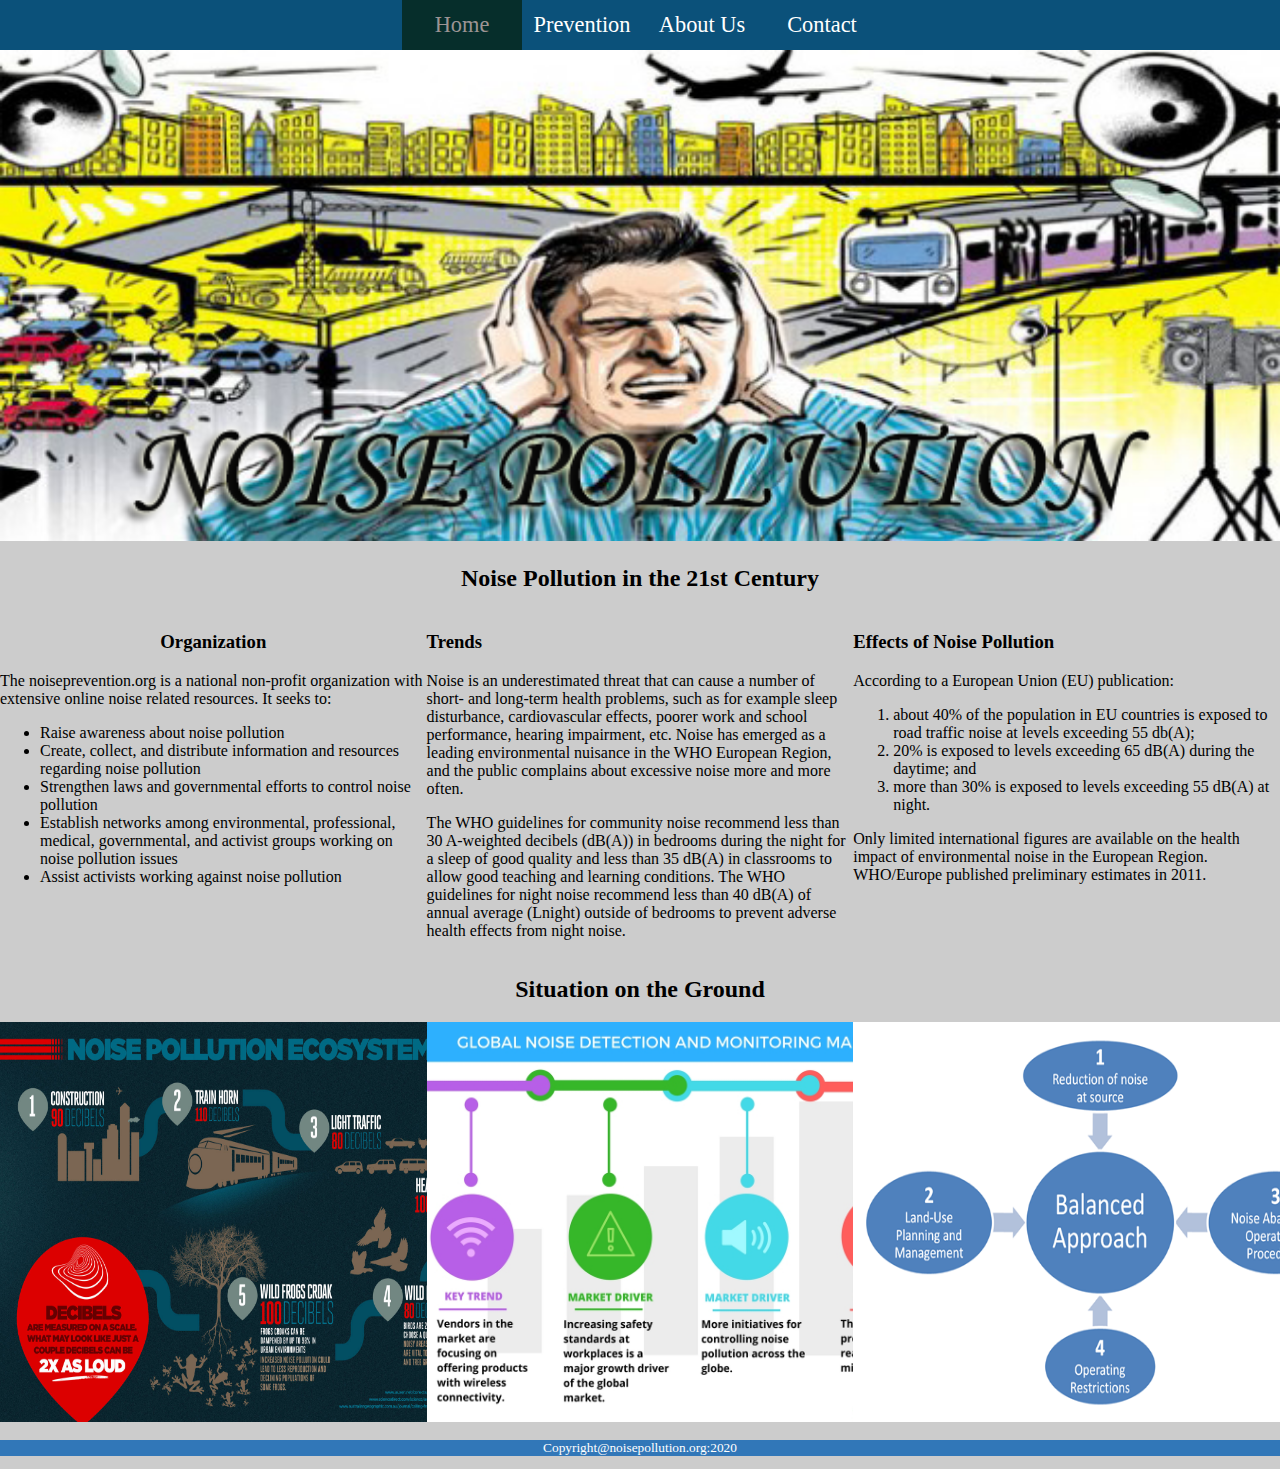
<file: index.html>
<!DOCTYPE html>
<html lang="en">
<head>
    <meta charset="UTF-8">
    <meta name="viewport" content="width=device-width, initial-scale=1.0">
    <title>Noise Pollution: Prevent.org</title>
    <link rel="stylesheet" href="css/styles.css">
    <link rel="icon" type="image/ico" href="img/Noise-Pollution-Sources-Effects-and-Control.png">
</head>
<body>
    <!--This section of the webpage represents the navigation section to access other parts and sections of the website easily -->
    <header>
        <div class="nav">
            <ul>
              <li class="home"><a class="active" href="index.html">Home</a></li>
              <li class="prevention"><a href="prevention.html">Prevention</a></li>
              <li class="about"><a href="about.html">About Us</a></li>
              <li class="contact"><a href="contact.html">Contact</a></li>
            </ul>
          </div>

    </header>
    <!--This section contains the main image of the web page-->
    <section>
        <div class="card">
            <img src="img/noise-pollution.png" alt="" height="10%" width="100%">
        </div>
    </section>
    <!--This section contains all the information about the web page-->
    <section>
        <div class="card">
            <div class="card-title">
                <h2 style="text-align: center;">Noise Pollution in the 21st Century</h2>
            </div>
            <div class="row">
                <div class="row">
                    <div class="column">
                        <h3 style="text-align: center;">Organization</h3>
                        The noiseprevention.org is a national non-profit organization with extensive online noise related resources.
                        It seeks to:
                        <ul>
                            <li>Raise awareness about noise pollution</li>
                            <li>Create, collect, and distribute information and resources regarding noise pollution</li>
                            <li>Strengthen laws and governmental efforts to control noise pollution</li>
                            <li>Establish networks among environmental, professional, medical, governmental, and activist groups working on noise pollution issues</li>
                            <li>Assist activists working against noise pollution</li>
                        </ul>
                    </div>
                    <div class="column">
                        <h3>Trends</h3>
                        <p>Noise is an underestimated threat that can cause a number of short- and long-term health problems, such as for example sleep disturbance, cardiovascular effects, poorer work and school performance, hearing impairment, etc.

                            Noise has emerged as a leading environmental nuisance in the WHO European Region, and the public complains about excessive noise more and more often.</p>
                        <p>
                            The WHO guidelines for community noise recommend less than 30 A-weighted decibels (dB(A)) in bedrooms during the night for a sleep of good quality and less than 35 dB(A) in classrooms to allow good teaching and learning conditions.

                            The WHO guidelines for night noise recommend less than 40 dB(A) of annual average (Lnight) outside of bedrooms to prevent adverse health effects from night noise.
                        </p>    
                    </div>
                    <div class="column">
                        <h3>Effects of Noise Pollution</h3>
                        <p>
                            According to a European Union (EU) publication:
                            <ol>
                                <li>about 40% of the population in EU countries is exposed to road traffic noise at levels exceeding 55 db(A);</li>
                                <li>20% is exposed to levels exceeding 65 dB(A) during the daytime; and</li>
                                <li>more than 30% is exposed to levels exceeding 55 dB(A) at night.</li>
                            </ol>
                            Only limited international figures are available on the health impact of environmental noise in the European Region. WHO/Europe published preliminary estimates in 2011.
                        </p>
                    </div>
                  </div>
            </div>

        </div>
    </section>
    <!--This section of the web page contains information about the footer and lower section of web page-->
    <section>
        <div class="card">
            <div class="card-title">
                <h2 style="text-align: center;">Situation on the Ground</h2>
            </div>
            <div class="row">
                <div class="row" style="text-align: center;">
                    <div class="column">
                        <img src="img/the-noise-pollution-ecosystem-how-noise-pollution-effects-the-environment-infographic_5175a25bad9b3.jpg" alt="" height="400px" width="500px">
                    </div>
                    <div class="column">
                        <img src="img/Noise_Detection_and_Monitoring_Market.jpg" alt="" height="400px" width="500px">
                    </div>
                    <div class="column">
                        <img src="img/balanced approach.png" alt="" height="400px" width="500px">
                    </div>
                  </div>
            </div>
        </div>
    </section>
    <footer class="footer">
        <p style="font-size: smaller; text-align: center;">Copyright@noisepollution.org:2020</p>
    </footer>
</body>
</html>
</file>
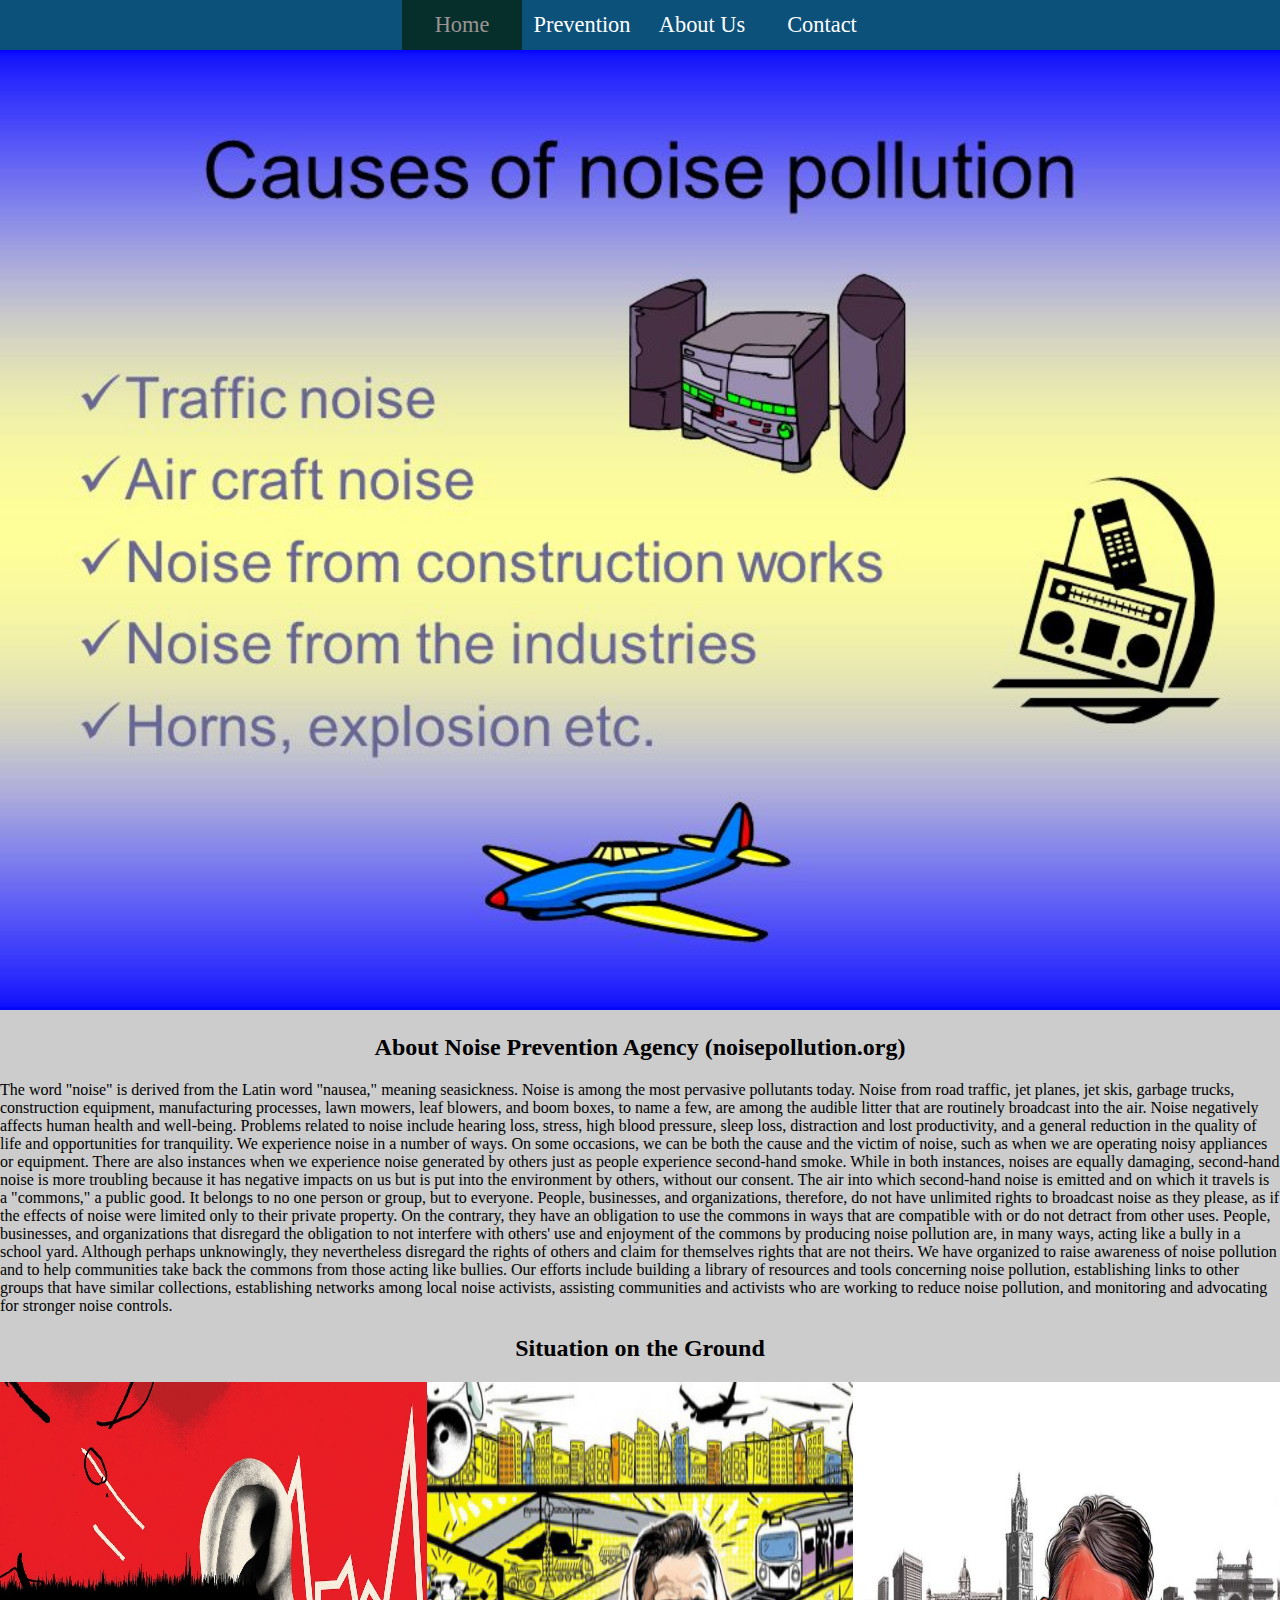
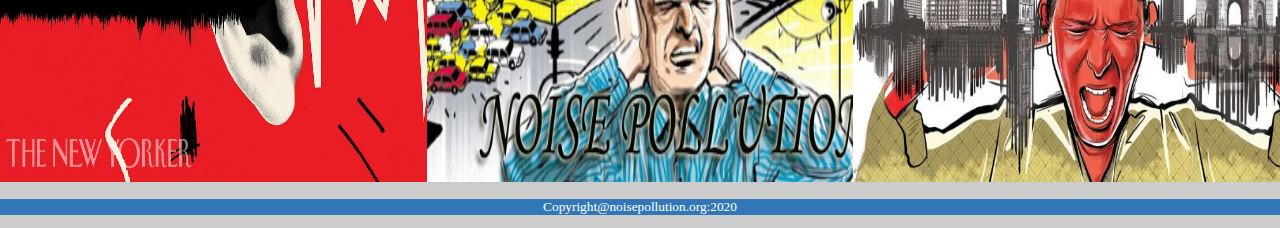
<file: about.html>
<!DOCTYPE html>
<html lang="en">
<head>
    <meta charset="UTF-8">
    <meta name="viewport" content="width=device-width, initial-scale=1.0">
    <title>Noise Pollution: Prevent.org</title>
    <link rel="stylesheet" href="css/styles.css">
    <link rel="icon" type="image/ico" href="img/Noise-Pollution-Sources-Effects-and-Control.png">
</head>
<body>
    <!--This section of the webpage represents the navigation section to access other parts and sections of the website easily -->
    <header>
        <div class="nav">
            <ul>
              <li class="home"><a class="active" href="index.html">Home</a></li>
              <li class="prevention"><a href="prevention.html">Prevention</a></li>
              <li class="about"><a href="about.html">About Us</a></li>
              <li class="contact"><a href="contact.html">Contact</a></li>
            </ul>
          </div>

    </header>
    <!--This section contains the main image of the web page-->
    <section>
        <div class="card">
            <img src="img/slide_9.jpg" alt="" height="10%" width="100%">
        </div>
    </section>
    <!--This section contains all the information about the web page-->
    <section>
        <div class="card">
            <div class="card-title">
                <h2 style="text-align: center;">About Noise Prevention Agency (noisepollution.org)</h2>
            </div>
            <div class="card-body">
                <p>
                    The word "noise" is derived from the Latin word "nausea," meaning seasickness. Noise is among the most pervasive pollutants today. Noise from road traffic, jet planes, jet skis, garbage trucks, construction equipment, manufacturing processes, lawn mowers, leaf blowers, and boom boxes, to name a few, are among the audible litter that are routinely broadcast into the air.

                    Noise negatively affects human health and well-being. Problems related to noise include hearing loss, stress, high blood pressure, sleep loss, distraction and lost productivity, and a general reduction in the quality of life and opportunities for tranquility.

                    We experience noise in a number of ways. On some occasions, we can be both the cause and the victim of noise, such as when we are operating noisy appliances or equipment. There are also instances when we experience noise generated by others just as people experience second-hand smoke. While in both instances, noises are equally damaging, second-hand noise is more troubling because it has negative impacts on us but is put into the environment by others, without our consent.

                    The air into which second-hand noise is emitted and on which it travels is a "commons," a public good. It belongs to no one person or group, but to everyone. People, businesses, and organizations, therefore, do not have unlimited rights to broadcast noise as they please, as if the effects of noise were limited only to their private property. On the contrary, they have an obligation to use the commons in ways that are compatible with or do not detract from other uses.

                    People, businesses, and organizations that disregard the obligation to not interfere with others' use and enjoyment of the commons by producing noise pollution are, in many ways, acting like a bully in a school yard. Although perhaps unknowingly, they nevertheless disregard the rights of others and claim for themselves rights that are not theirs.

                    We have organized to raise awareness of noise pollution and to help communities take back the commons from those acting like bullies. Our efforts include building a library of resources and tools concerning noise pollution, establishing links to other groups that have similar collections, establishing networks among local noise activists, assisting communities and activists who are working to reduce noise pollution, and monitoring and advocating for stronger noise controls.
                </p>

            </div>
        </div>
    </section>
    <!--This section of the web page contains information about the footer and lower section of web page-->
    <section>
        <div class="card">
            <div class="card-title">
                <h2 style="text-align: center;">Situation on the Ground</h2>
            </div>
            <div class="row">
                <div class="row" style="text-align: center;">
                    <div class="column">
                        <img src="img/maxresdefault.jpg" alt="" height="400px" width="500px">
                    </div>
                    <div class="column">
                        <img src="img/noise-pollution.png" alt="" height="400px" width="500px">
                    </div>
                    <div class="column">
                        <img src="img/noise-pollution-neurological-illness-788x443.jpg" alt="" height="400px" width="500px">
                    </div>
                  </div>
            </div>
        </div>
    </section>
    <footer class="footer">
        <p style="font-size: smaller; text-align: center;">Copyright@noisepollution.org:2020</p>
    </footer>
</body>
</html>
</file>
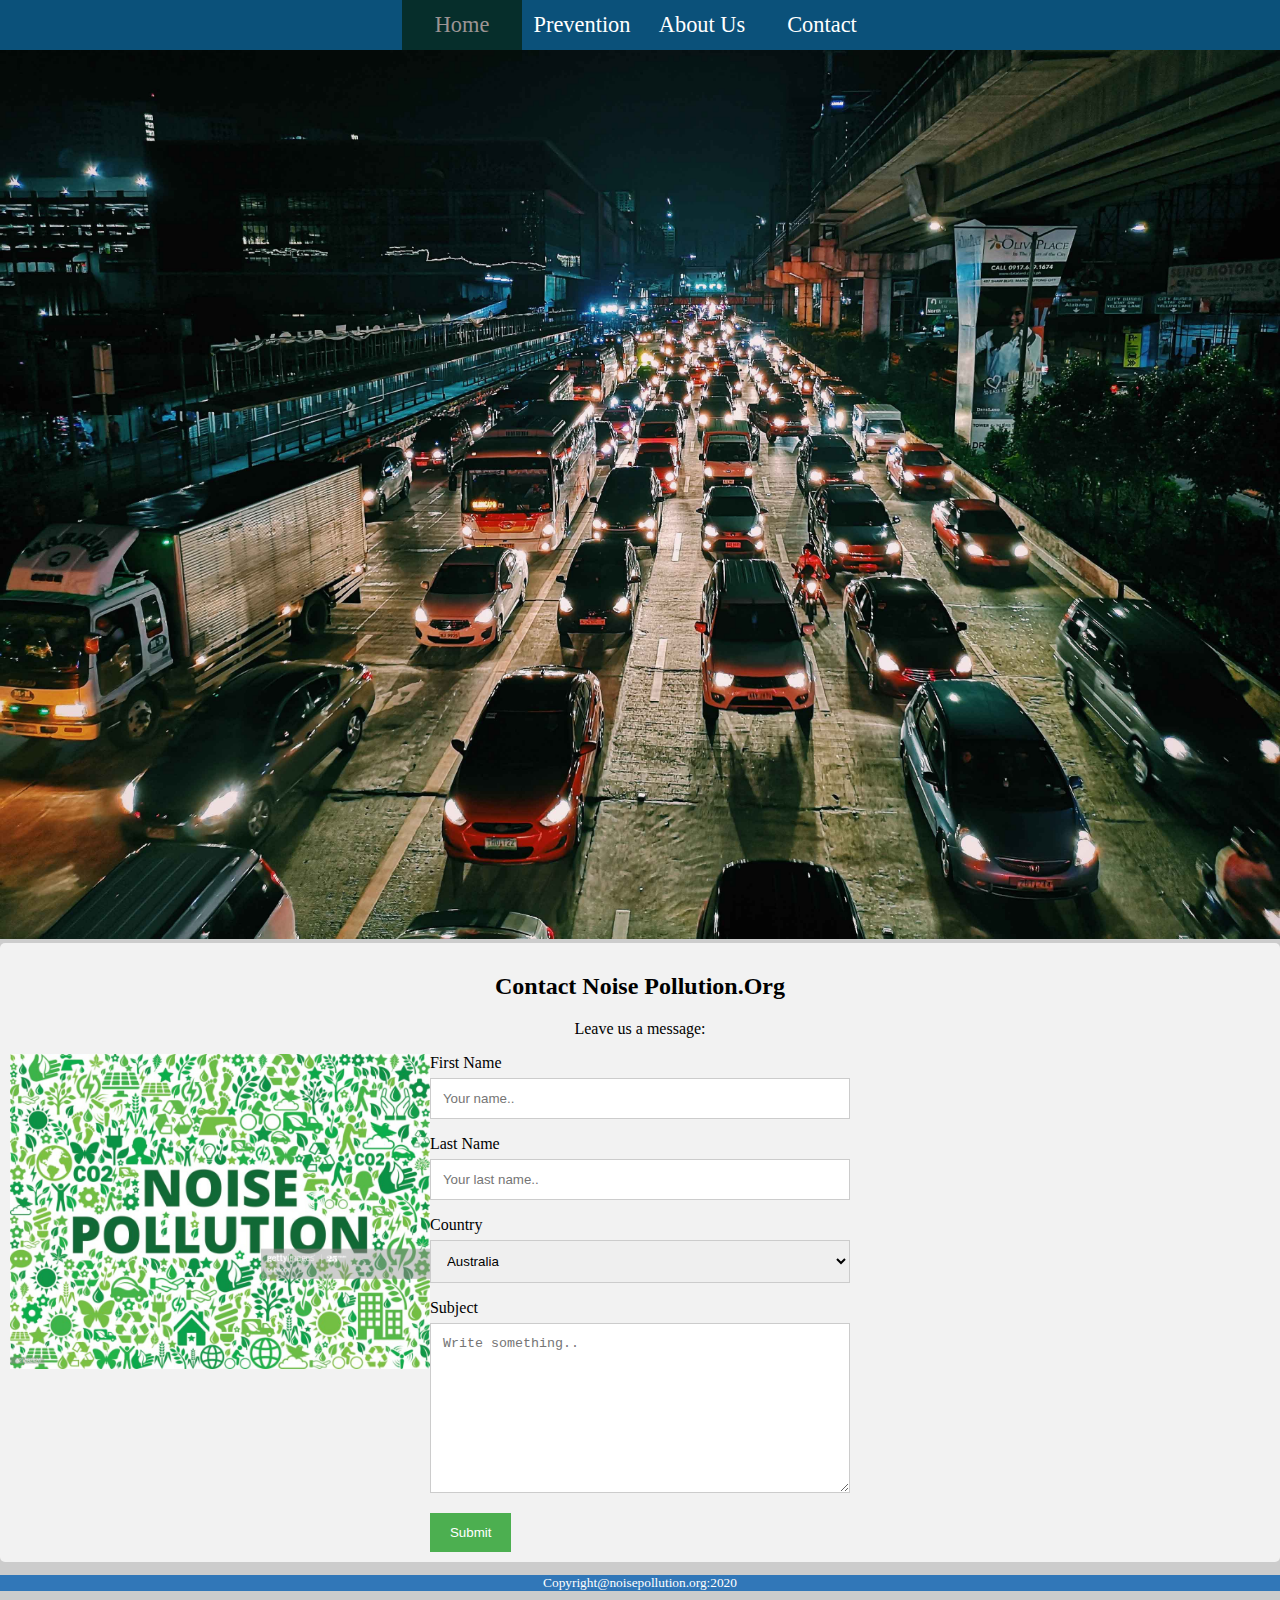
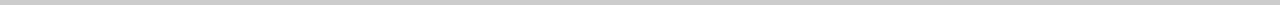
<file: contact.html>
<!DOCTYPE html>
<html lang="en">
<head>
    <meta charset="UTF-8">
    <meta name="viewport" content="width=device-width, initial-scale=1.0">
    <title>Noise Pollution: Prevent.org</title>
    <link rel="stylesheet" href="css/styles.css">
    <link rel="icon" type="image/ico" href="img/Noise-Pollution-Sources-Effects-and-Control.png">
</head>
<body>
    <!--This section of the webpage represents the navigation section to access other parts and sections of the website easily -->
    <header>
        <div class="nav">
            <ul>
              <li class="home"><a class="active" href="index.html">Home</a></li>
              <li class="prevention"><a href="prevention.html">Prevention</a></li>
              <li class="about"><a href="prevention.html">About Us</a></li>
              <li class="contact"><a href="contact.html">Contact</a></li>
            </ul>
          </div>

    </header>
    <!--This section contains the main image of the web page-->
    <section>
        <div class="card">
            <img src="img/contaminacion-acustica-2.jpg" alt="" height="10%" width="100%">
        </div>
    </section>
    <!--This section of the web page contains information about the footer and lower section of web page-->
    <section>
        <div class="container">
            <div style="text-align:center">
              <h2>Contact Noise Pollution.Org</h2>
              <p>Leave us a message:</p>
            </div>
            <div class="row">
              <div class="column">
                <img src="img/gettyimages-821392426-1024x1024.jpg" style="width:100%">
              </div>
              <div class="column">
                <form action="/action_page.php">
                  <label for="fname">First Name</label>
                  <input type="text" id="fname" name="firstname" placeholder="Your name..">
                  <label for="lname">Last Name</label>
                  <input type="text" id="lname" name="lastname" placeholder="Your last name..">
                  <label for="country">Country</label>
                  <select id="country" name="country">
                    <option value="australia">Australia</option>
                    <option value="canada">Canada</option>
                    <option value="usa">USA</option>
                  </select>
                  <label for="subject">Subject</label>
                  <textarea id="subject" name="subject" placeholder="Write something.." style="height:170px"></textarea>
                  <input type="submit" value="Submit">
                </form>
              </div>
            </div>
          </div>
    </section>
    <footer class="footer">
        <p style="font-size: smaller; text-align: center;">Copyright@noisepollution.org:2020</p>
    </footer>
</body>
</html>
</file>
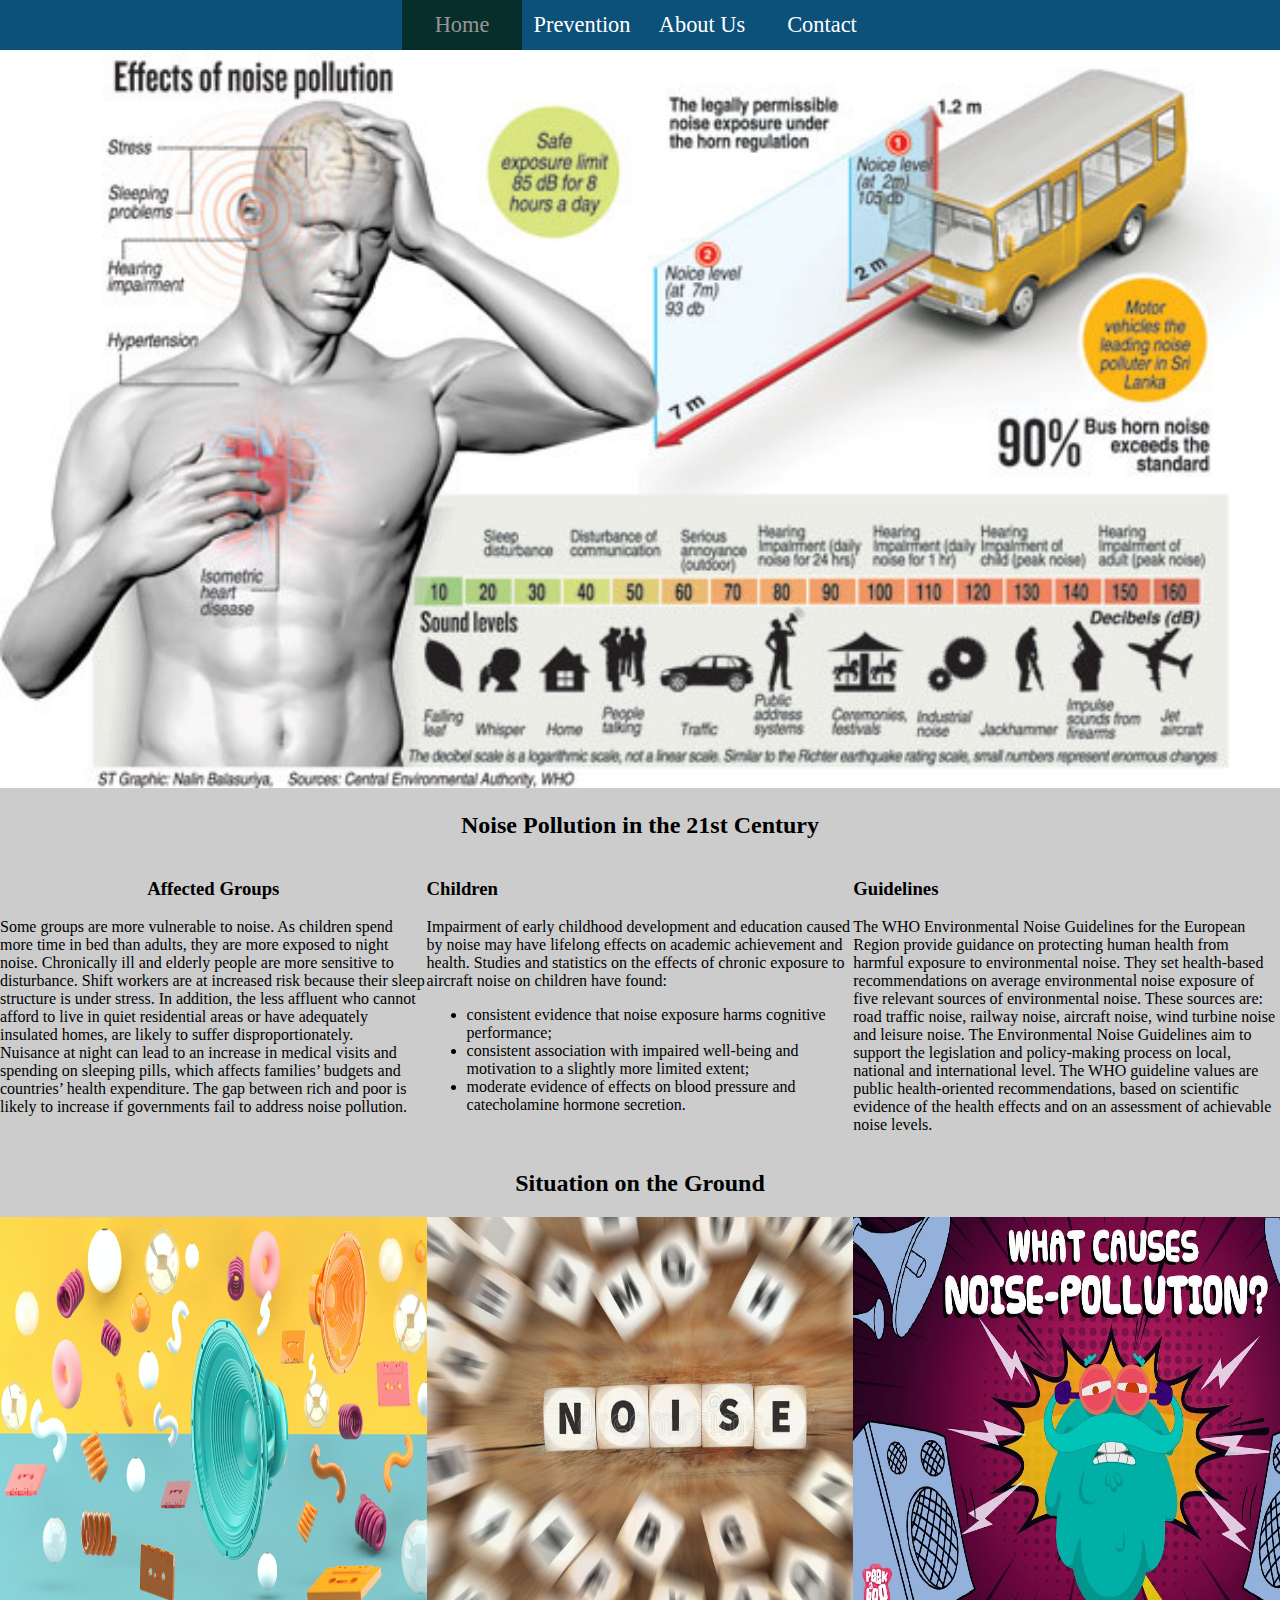
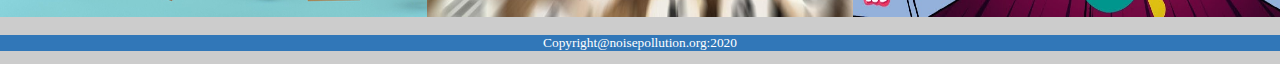
<file: prevention.html>
<!DOCTYPE html>
<html lang="en">
<head>
    <meta charset="UTF-8">
    <meta name="viewport" content="width=device-width, initial-scale=1.0">
    <title>Noise Pollution: Prevent.org</title>
    <link rel="stylesheet" href="css/styles.css">
    <link rel="icon" type="image/ico" href="img/Noise-Pollution-Sources-Effects-and-Control.png">
</head>
<body>
    <!--This section of the webpage represents the navigation section to access other parts and sections of the website easily -->
    <header>
        <div class="nav">
            <ul>
              <li class="home"><a class="active" href="index.html">Home</a></li>
              <li class="prevention"><a href="prevention.html">Prevention</a></li>
              <li class="about"><a href="about.html">About Us</a></li>
              <li class="contact"><a href="contact.html">Contact</a></li>
            </ul>
          </div>

    </header>
    <!--This section contains the main image of the web page-->
    <section>
        <div class="card">
            <img src="img/noise-pollution1.jpg" alt="" height="10%" width="100%">
        </div>
    </section>
    <!--This section contains all the information about the web page-->
    <section>
        <div class="card">
            <div class="card-title">
                <h2 style="text-align: center;">Noise Pollution in the 21st Century</h2>
            </div>
            <div class="row">
                <div class="row">
                    <div class="column">
                        <h3 style="text-align: center;">Affected Groups</h3>
                        <p>Some groups are more vulnerable to noise. As children spend more time in bed than adults, they are more exposed to night noise. Chronically ill and elderly people are more sensitive to disturbance. Shift workers are at increased risk because their sleep structure is under stress. In addition, the less affluent who cannot afford to live in quiet residential areas or have adequately insulated homes, are likely to suffer disproportionately.
                            <br>
                            Nuisance at night can lead to an increase in medical visits and spending on sleeping pills, which affects families’ budgets and countries’ health expenditure. The gap between rich and poor is likely to increase if governments fail to address noise pollution.</p>
                    </div>
                    <div class="column">
                        <h3>Children</h3>
                        <p>Impairment of early childhood development and education caused by noise may have lifelong effects on academic achievement and health. Studies and statistics on the effects of chronic exposure to aircraft noise on children have found:
                            <ul>
                                <li>consistent evidence that noise exposure harms cognitive performance;</li>
                                <li>consistent association with impaired well-being and motivation to a slightly more limited extent;</li>
                                <li>moderate evidence of effects on blood pressure and catecholamine hormone secretion.</li>
                            </ul>
                            </p>  
                    </div>
                    <div class="column">
                        <h3>Guidelines</h3>
                        <p>The WHO Environmental Noise Guidelines for the European Region provide guidance on protecting human health from harmful exposure to environmental noise. They set health-based recommendations on average environmental noise exposure of five relevant sources of environmental noise. These sources are: road traffic noise, railway noise, aircraft noise, wind turbine noise and leisure noise.

                            The Environmental Noise Guidelines aim to support the legislation and policy-making process on local, national and international level. The WHO guideline values are public health-oriented recommendations, based on scientific evidence of the health effects and on an assessment of achievable noise levels.</p> 
                    </div>
                  </div>
            </div>

        </div>
    </section>
    <!--This section of the web page contains information about the footer and lower section of web page-->
    <section>
        <div class="card">
            <div class="card-title">
                <h2 style="text-align: center;">Situation on the Ground</h2>
            </div>
            <div class="row">
                <div class="row" style="text-align: center;">
                    <div class="column">
                        <img src="img/Screen-Shot-2019-06-14-at-10.49.13-AM.png" alt="" height="400px" width="500px">
                    </div>
                    <div class="column">
                        <img src="img/how-to-reduce-noise-pollution.jpg" alt="" height="400px" width="500px">
                    </div>
                    <div class="column">
                        <img src="img/maxresdefault (1).jpg" alt="" height="400px" width="500px">
                    </div>
                  </div>
            </div>
        </div>
    </section>
    <footer class="footer">
        <p style="font-size: smaller; text-align: center;">Copyright@noisepollution.org:2020</p>
    </footer>
</body>
</html>
</file>
<file: css/styles.css>
body {
    margin: 0;
    padding: 0;
    background: #ccc;
  }
   
  .nav ul {
    list-style: none;
    background-color: rgb(11, 81, 122);
    text-align: center;
    padding: 0;
    margin: 0;
  }
  .nav li {
    font-family:Cambria, Cochin, Georgia, Times, 'Times New Roman', serif;
    font-size: 1.2em;
    line-height: 40px;
    height: 40px;
    border-bottom: 1px solid #888;
  }
   
  .nav a {
    text-decoration: none;
    color: #fff;
    display: block;
    transition: .3s background-color;
  }
   
  .nav a:hover {
    background-color: #b3c22f;
  }
   
  .nav a.active {
    background-color: rgb(6, 46, 43);
    color: rgb(156, 148, 148);
    cursor: default;
  }
   
    .nav li {
      display: inline-block;
      margin-right: -4px;
    }
    .column {
        float: left;
        width: 33.33%;
      }
      
      .row:after {
        content: "";
        display: table;
        clear: both;
      }
      .footer {
        position: relative;
        left: 0;
        bottom: 0;
        width: 100%;
        height: 10%;
        background-color: rgb(49, 119, 184);
        color: white;
        text-align: center;
      }
      * {
        box-sizing: border-box;
      }
      input[type=text], select, textarea {
        width: 100%;
        padding: 12px;
        border: 1px solid #ccc;
        margin-top: 6px;
        margin-bottom: 16px;
        resize: vertical;
      }
      
      input[type=submit] {
        background-color: #4CAF50;
        color: white;
        padding: 12px 20px;
        border: none;
        cursor: pointer;
      }
      
      input[type=submit]:hover {
        background-color: #45a049;
      }
      
      .container {
        border-radius: 5px;
        background-color: #f2f2f2;
        padding: 10px;
      }
      @media screen and (min-width: 600px) {
        .nav li {
          width: 120px;
          border-bottom: none;
          height: 50px;
          line-height: 50px;
          font-size: 1.4em;
        }
</file>
